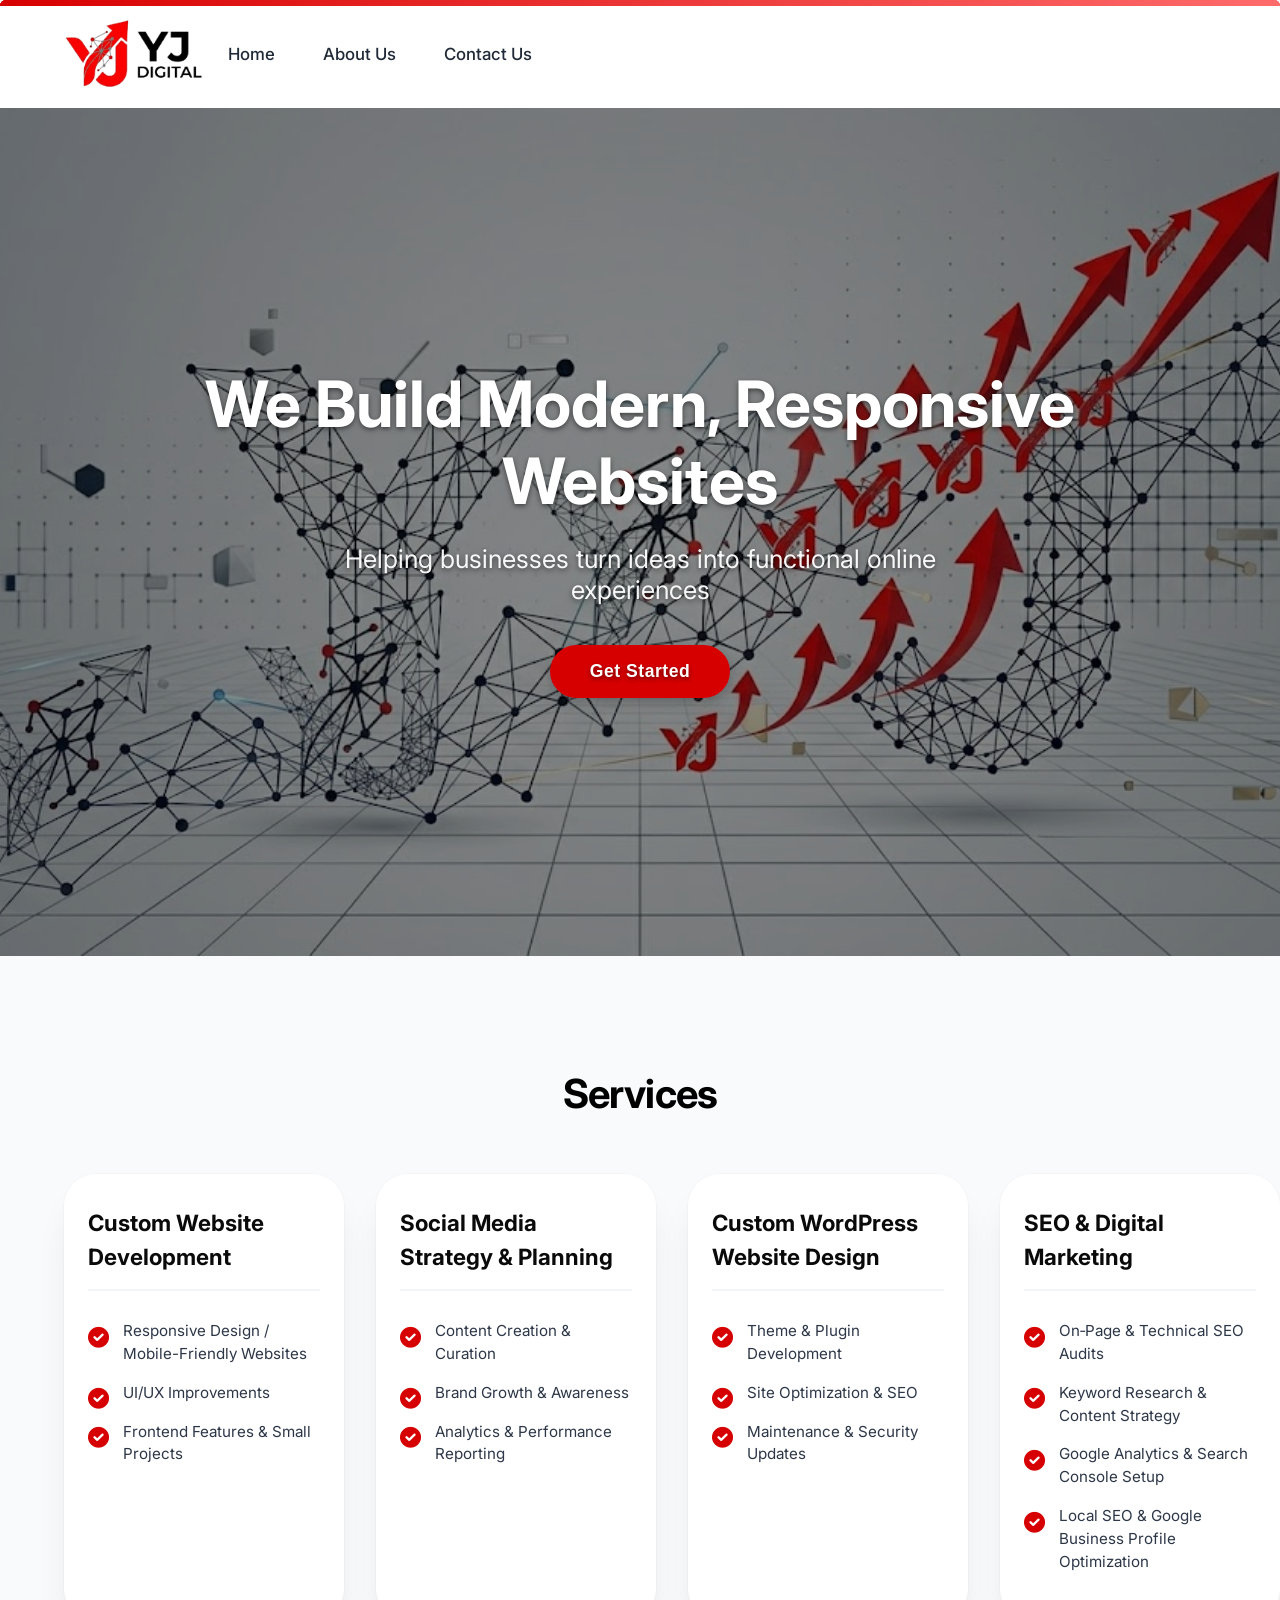
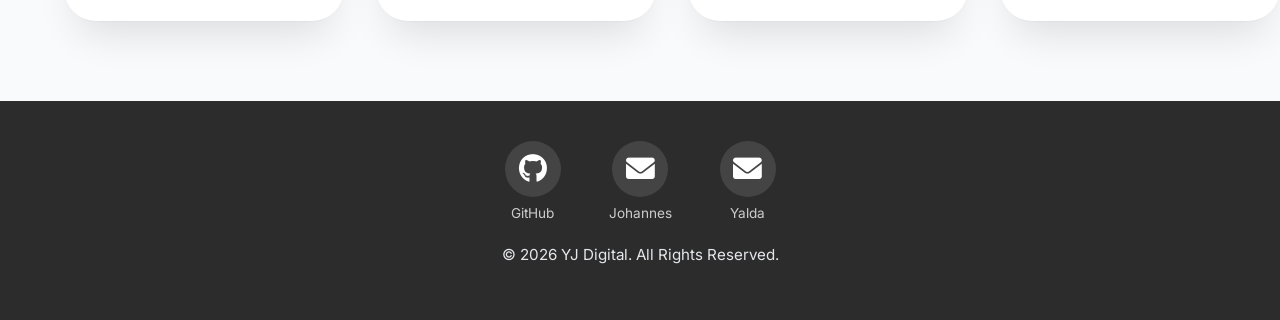
<file: index.html>
<!DOCTYPE html>
<html lang="en">

<head>
    <meta charset="UTF-8">
    <meta name="viewport" content="width=device-width, initial-scale=1.0">
    <link rel="stylesheet" href="styles.css">
    <link rel="stylesheet" href="https://cdnjs.cloudflare.com/ajax/libs/font-awesome/6.0.0-beta3/css/all.min.css">
    <title>YJ Digital</title>
</head>

<body>
    <header>
        <nav class="navbar">
            <div class="navbar-title-and-logo">
                <img src="images/LOGO.png" alt="" class="logo"> 
                <ul>
                    <li class="nav-titles"><a href="../index.html">Home</a></li>
                    <li><a href="pages/about-us.html">About Us</a></li>
                    <li><a href="pages/contact-us.html">Contact Us</a></li>
                </ul>
            </div>
        </nav>
    </header>

    <main>
        <section class="hero">
            <img src="images/HERO.jpg" alt="YJ Digital logo">
            <h2>We Build Modern, Responsive Websites</h2>
            <p class="hero-subtext">Helping businesses turn ideas into functional online experiences</p>
            <button class="hero-cta" onclick="window.location.href='pages/contact-us.html'">Get Started</button>
        </section>

        <section class="services">
            <h2>Services</h2>
            <div class="service-card-container">
                <div class="service-card">
                    <ul>
                        <li>Custom Website Development</li>
                        <li class="li-text">Responsive Design / Mobile-Friendly Websites</li>
                        <li>UI/UX Improvements</li>
                        <li>Frontend Features & Small Projects</li>
                    </ul>
                </div>
                <div class="service-card">
                    <ul>
                        <li>Social Media Strategy & Planning</li>
                        <li>Content Creation & Curation</li>
                        <li>Brand Growth & Awareness</li>
                        <li>Analytics & Performance Reporting</li>
                    </ul>
                </div>

                <div class="service-card">
                    <ul>
                        <li>Custom WordPress Website Design</li>
                        <li>Theme & Plugin Development</li>
                        <li>Site Optimization & SEO</li>
                        <li>Maintenance & Security Updates</li>
                    </ul>
                </div>
                <div class="service-card">
                    <ul>
                        <li>SEO & Digital Marketing</li>
                        <li>On‑Page & Technical SEO Audits</li>
                        <li>Keyword Research & Content Strategy</li>
                        <li>Google Analytics & Search Console Setup</li>
                        <li>Local SEO & Google Business Profile Optimization</li>
                    </ul>
                </div>
            </div>
        </section>

        <!-- <section class="contact-us" id="contact">
            <h2>Contact Us</h2>
            <form>
                <input type="text" placeholder="Name" required>
                <input type="email" placeholder="Email" required>
                <textarea placeholder="Message" required></textarea>
                <button type="submit">Send Message</button>
            </form>
        </section> -->

    </main>
    <footer>
        <div class="footer-content">
            <div class="footer-social">
                <!-- GitHub (Johannes) -->
                <a href="https://github.com/johannesvihavainen" target="_blank" rel="noopener noreferrer"
                    class="social-link" aria-label="Johannes' GitHub">
                    <i class="fab fa-github"></i>
                    <span class="social-label">GitHub</span>
                </a>
                <!-- Email Johannes -->
                <a href="mailto:johannesvihavainen@outlook.com" class="social-link" aria-label="Email Johannes">
                    <i class="fas fa-envelope"></i>
                    <span class="social-label">Johannes</span>
                </a>
                <!-- Email Yalda -->
                <a href="mailto:yaldaaghasi.y.i@gmail.com" class="social-link" aria-label="Email Yalda">
                    <i class="fas fa-envelope"></i>
                    <span class="social-label">Yalda</span>
                </a>
            </div>
            <p>© 2026 YJ Digital. All Rights Reserved.</p>
        </div>
    </footer>
    <script src="script.js"></script>
</body>

</html>
</file>
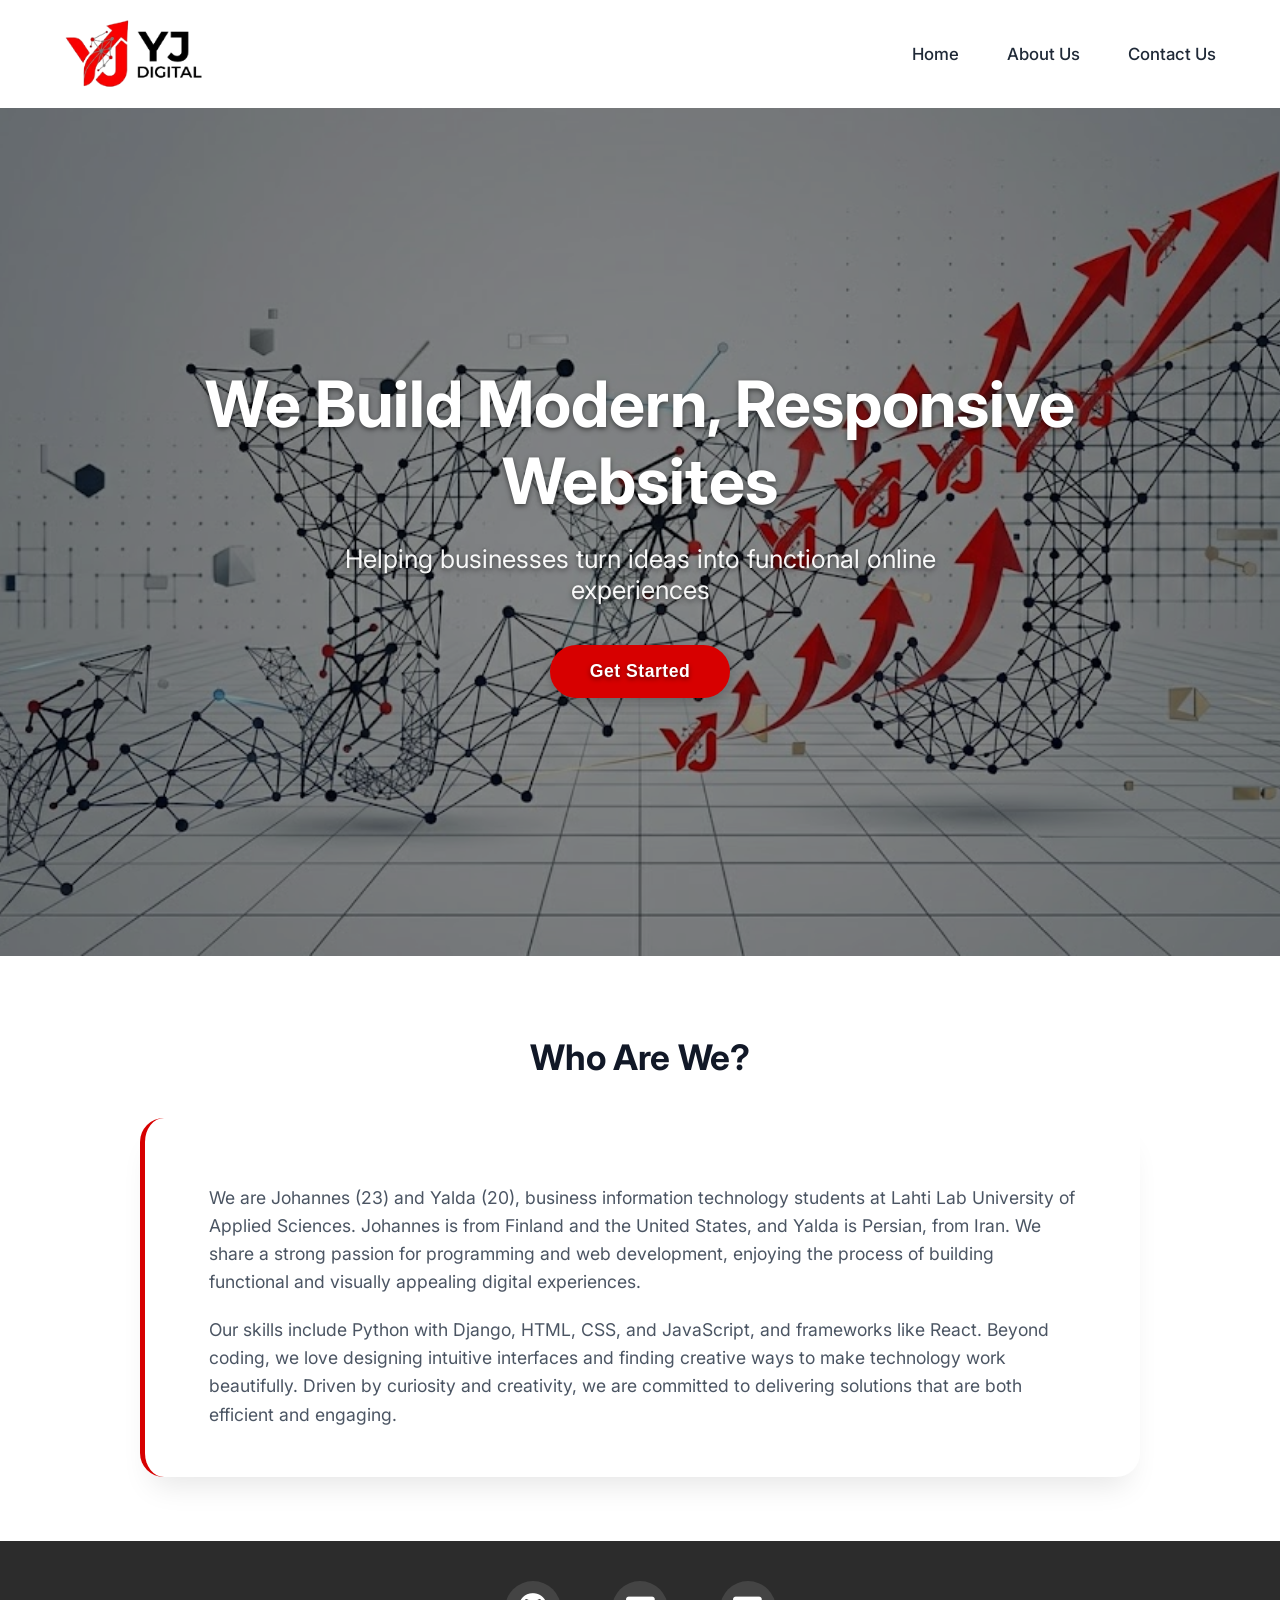
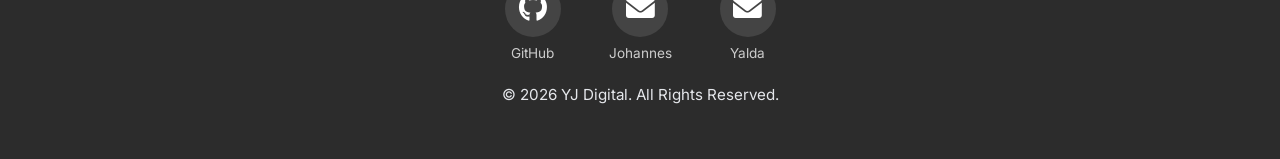
<file: pages/about-us.html>
<!DOCTYPE html>
<html lang="en">

<head>
    <meta charset="UTF-8">
    <meta name="viewport" content="width=device-width, initial-scale=1.0">
    <link rel="stylesheet" href="../styles.css">
    <link rel="stylesheet" href="https://cdnjs.cloudflare.com/ajax/libs/font-awesome/6.0.0-beta3/css/all.min.css">
    <title>YJ Digital</title>
</head>

<body>
    <header>
        <nav class="navbar">
            <div class="navbar-title-and-logo">
                <img src="../images/LOGO.png" alt="" class="logo">
            </div>
            <ul>
                <li><a href="../index.html">Home</a></li>
                <li><a href="about-us.html">About Us</a></li>
                <li><a href="contact-us.html">Contact Us</a></li>
            </ul>
        </nav>
    </header>

    <main>
        <section class="hero">
            <img src="../images/HERO.jpg" alt="YJ Digital logo">
            <h2>We Build Modern, Responsive Websites</h2>
            <p class="hero-subtext">Helping businesses turn ideas into functional online experiences</p>
            <button class="hero-cta" onclick="window.location.href='../index.html'">Get Started</button>
        </section>


        <section class="about-us about-us-2">
            <h2>Who Are We?</h2>
            <div class="about-us-card">
                <p>We are Johannes (23) and Yalda (20), business information technology students at Lahti Lab University
                    of Applied Sciences. Johannes is from Finland and the United States, and Yalda is Persian, from
                    Iran. We share a strong passion for programming and web development, enjoying the process of
                    building functional and visually appealing digital experiences.</p>
                <p>Our skills include Python with Django, HTML, CSS, and JavaScript, and frameworks like React. Beyond
                    coding, we love designing intuitive interfaces and finding creative ways to make technology work
                    beautifully. Driven by curiosity and creativity, we are committed to delivering solutions that are
                    both efficient and engaging.</p>
            </div>
        </section>
    </main>

    <footer>
        <div class="footer-content">
            <div class="footer-social">
                <!-- GitHub (Johannes) -->
                <a href="https://github.com/johannesvihavainen" target="_blank" rel="noopener noreferrer"
                    class="social-link" aria-label="Johannes' GitHub">
                    <i class="fab fa-github"></i>
                    <span class="social-label">GitHub</span>
                </a>
                <!-- Email Johannes -->
                <a href="mailto:johannesvihavainen@outlook.com" class="social-link" aria-label="Email Johannes">
                    <i class="fas fa-envelope"></i>
                    <span class="social-label">Johannes</span>
                </a>
                <!-- Email Yalda -->
                <a href="mailto:yaldaaghasi.y.i@gmail.com" class="social-link" aria-label="Email Yalda">
                    <i class="fas fa-envelope"></i>
                    <span class="social-label">Yalda</span>
                </a>
            </div>
            <p>© 2026 YJ Digital. All Rights Reserved.</p>
        </div>
    </footer>

</body>

</html>
</file>
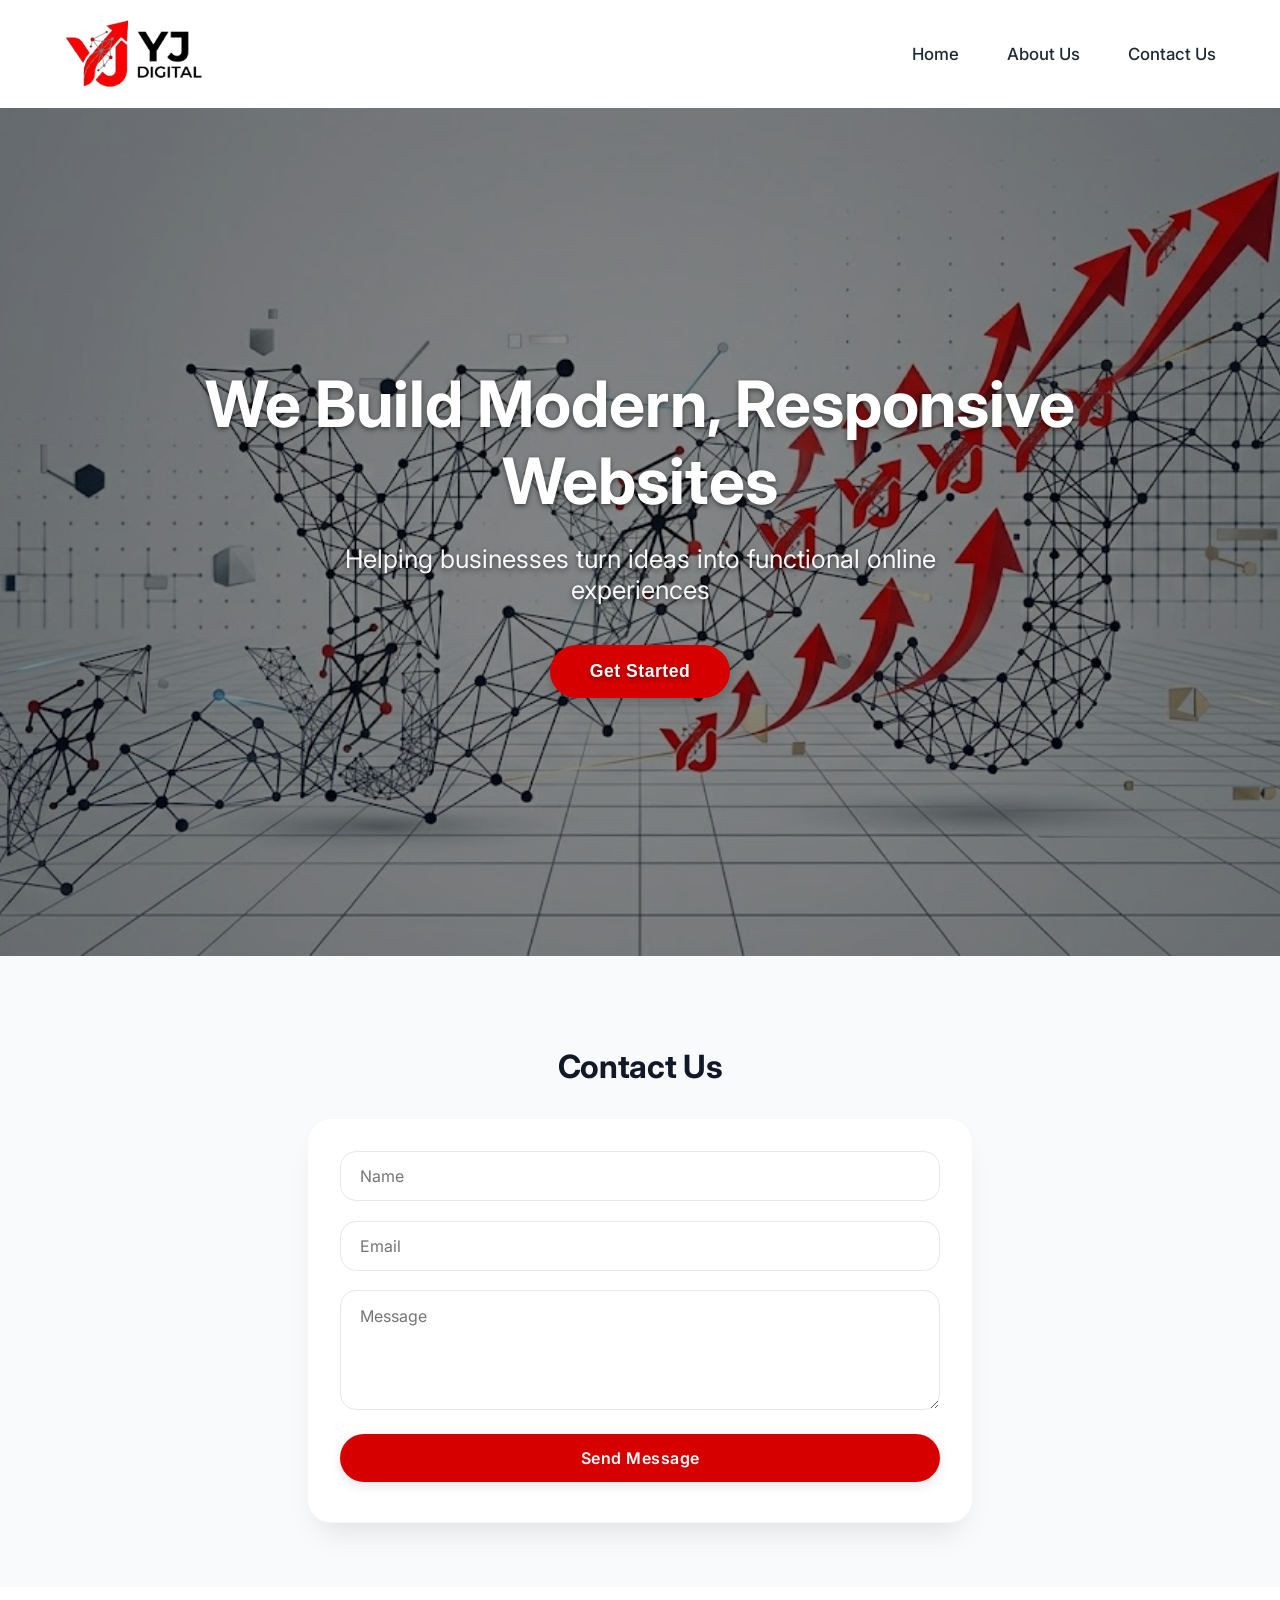
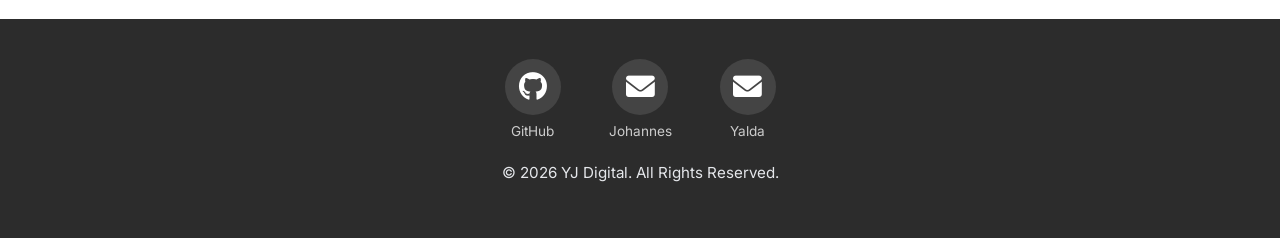
<file: pages/contact-us.html>
<!DOCTYPE html>
<html lang="en">

<head>
    <meta charset="UTF-8">
    <meta name="viewport" content="width=device-width, initial-scale=1.0">
    <link rel="stylesheet" href="../styles.css">
    <link rel="stylesheet" href="https://cdnjs.cloudflare.com/ajax/libs/font-awesome/6.0.0-beta3/css/all.min.css">
    <title>YJ Digital</title>
</head>

<body>
    <header>
        <nav class="navbar">
            <div class="navbar-title-and-logo">
                <img src="../images/LOGO.png" alt="" class="logo">
            </div>
            <ul>
                <li><a href="../index.html">Home</a></li>
                <li><a href="about-us.html">About Us</a></li>
                <li><a href="contact-us.html">Contact Us</a></li>
            </ul>
        </nav>
    </header>

    <main>
        <section class="hero">
            <img src="../images/HERO.jpg" alt="YJ Digital logo">
            <h2>We Build Modern, Responsive Websites</h2>
            <p class="hero-subtext">Helping businesses turn ideas into functional online experiences</p>
            <button class="hero-cta" onclick="window.location.href='../index.html'">Get Started</button>
        </section>

        <section class="contact-us contact-us-2" id="contact">
            <h2>Contact Us</h2>
            <form>
                <input type="text" placeholder="Name" required>
                <input type="email" placeholder="Email" required>
                <textarea placeholder="Message" required></textarea>
                <button type="submit">Send Message</button>
            </form>
        </section>
    </main>

    <footer>
        <div class="footer-content">
            <div class="footer-social">
                <!-- GitHub (Johannes) -->
                <a href="https://github.com/johannesvihavainen" target="_blank" rel="noopener noreferrer"
                    class="social-link" aria-label="Johannes' GitHub">
                    <i class="fab fa-github"></i>
                    <span class="social-label">GitHub</span>
                </a>
                <!-- Email Johannes -->
                <a href="mailto:johannesvihavainen@outlook.com" class="social-link" aria-label="Email Johannes">
                    <i class="fas fa-envelope"></i>
                    <span class="social-label">Johannes</span>
                </a>
                <!-- Email Yalda -->
                <a href="mailto:yaldaaghasi.y.i@gmail.com" class="social-link" aria-label="Email Yalda">
                    <i class="fas fa-envelope"></i>
                    <span class="social-label">Yalda</span>
                </a>
            </div>
            <p>© 2026 YJ Digital. All Rights Reserved.</p>
        </div>
    </footer>
<script src="../script.js"></script>
</body>

</html>
</file>
<file: styles.css>
@import url('https://fonts.googleapis.com/css2?family=Inter:ital,opsz,wght@0,14..32,100..900;1,14..32,100..900&display=swap');

*::before,
*::after {
    box-sizing: inherit;
}

html {
    box-sizing: border-box;
}

body {
    margin: 0;
    padding: 0;
    min-height: 100vh;
    font-family: "Inter", sans-serif;
     display: flex;
    flex-direction: column;
}

main {
    flex: 1;
}
nav {
    padding: 0.8rem;
    display: flex;
    align-items: center;
    justify-content: space-around;
    gap: 2rem;
}

nav ul {
    display: flex;
    gap: 1rem;
    list-style: none;
    margin: 0;
    padding: 0;
}

nav ul a {
    text-decoration: none;
    color: #1f2937;
}

.navbar-title-and-logo {
    display: flex;
    align-items: center;
    font-weight: bold;
}

.logo {
    width: 100px;
    padding: 0;
    /* margin-left: -2.5rem; */
    padding-right: 1.5rem;
}

/* Hero Section: Centers text on top of the image */
.hero {
    position: relative;
    /* Establish positioning context for absolute children */
    display: flex;
    flex-direction: column;
    justify-content: center;
    /* Vertical centering */
    align-items: center;
    /* Horizontal centering */
    text-align: center;
    min-height: 20vh;
    /* Full viewport height, adjust as needed */
    padding: 2rem;
    overflow: hidden;
    /* Ensures image doesn't overflow rounded corners (if any) */
}

/* Background Image: Covers entire hero section */
.hero img {
    position: absolute;
    top: 0;
    left: 0;
    width: 100%;
    height: 100%;
    object-fit: cover;
    /* Image covers container without distortion */
    z-index: 0;
    /* Place behind text */
}

/* Optional: Dark overlay to improve text readability */
.hero::before {
    content: '';
    position: absolute;
    top: 0;
    left: 0;
    width: 100%;
    height: 100%;
    background: rgba(0, 0, 0, 0.45);
    /* Semi-transparent dark overlay */
    z-index: 1;
}

/* Text & Button Styles (appear above the image and overlay) */
.hero h2,
.hero .hero-subtext,
.hero .hero-cta {
    position: relative;
    z-index: 2;
    /* Ensure they sit on top of image + overlay */
    color: white;
    text-shadow: 0 2px 5px rgba(0, 0, 0, 0.5);
    margin: 0.5rem 0;
}

.hero h2 {
    font-size: clamp(1.8rem, 5vw, 3.5rem);
    font-weight: 700;
    max-width: 90%;
    line-height: 1.2;
}

.hero .hero-subtext {
    font-size: clamp(1rem, 4vw, 1.3rem);
    opacity: 0.95;
    max-width: 600px;
    margin-bottom: 1.5rem;
}

.hero .hero-cta {
    background: #d70000;
    border: none;
    color: white;
    font-size: 1rem;
    font-weight: 600;
    padding: 0.9rem 2rem;
    border-radius: 40px;
    cursor: pointer;
    transition: all 0.25s ease;
    box-shadow: 0 4px 12px rgba(0, 0, 0, 0.2);
    letter-spacing: 0.5px;
    margin-top: 0.5rem;
}

.hero .hero-cta:hover {
    background: #f30000;
    transform: scale(1.02);
    box-shadow: 0 8px 20px rgba(0, 0, 0, 0.25);
}

/* Professional service cards */
.services {
    padding: 3rem 1rem;
    background: #f9fafb;
    /* subtle background to separate section */
}

.services h2 {
    text-align: center;
}

.service-card-container {
    display: grid;
    grid-template-columns: repeat(auto-fill, minmax(280px, 1fr));
    gap: 2rem;
    max-width: 1200px;
    margin: 0 auto;
    width: 100%;
}

.service-card {
    background: white;
    border-radius: 1rem;
    /* larger, modern radius */
    box-shadow: 0 10px 20px -5px rgba(0, 0, 0, 0.05), 0 0 0 1px rgba(0, 0, 0, 0.02);
    transition: transform 0.2s ease, box-shadow 0.2s ease;
    overflow: hidden;
    display: flex;
    flex-direction: column;
    padding: 1rem;
    font-size: 1.2rem;
    line-height: 1.6;
}

/* Optional: add a subtle top accent border */
.service-card {
    border-left: 4px solid #d70000;
    /* use your brand color */
}

/* Hover effect – professional lift */
.service-card:hover {
    transform: translateY(-6px);
    box-shadow: 0 20px 30px -12px rgba(0, 0, 0, 0.15), 0 0 0 1px rgba(0, 0, 0, 0.03);
}

/* Inner content styling – adjust based on your actual HTML */
.service-card h3 {
    font-size: 1.4rem;
    font-weight: 600;
    margin: 0 0 0.5rem 0;
    color: #111827;
}

.service-card p {
    font-size: 0.95rem;
    line-height: 1.5;
    color: #4b5563;
    margin: 0 0 1.25rem 0;
    flex-grow: 1;
}

/* Optional icon/image style (if you add an icon inside the card) */
.service-card .card-icon {
    width: 48px;
    height: 48px;
    margin-bottom: 1rem;
    color: #d70000;
    /* or use an actual SVG/image */
}

/* CTA link/button inside card */
.service-card .card-link {
    text-decoration: none;
    font-weight: 500;
    color: #d70000;
    display: inline-flex;
    align-items: center;
    gap: 0.3rem;
    transition: gap 0.2s;
}

.service-card .card-link:hover {
    gap: 0.6rem;
    color: #b00000;
}
.service-card ul {
    list-style: none;
    margin: 0;
    padding: 0;
}

.service-card li {
    position: relative;
    padding-left: 2rem;
    margin-bottom: 0.75rem;
    line-height: 1.5;
    color: #374151;
    font-weight: 400;
}

/* First list item becomes the card title */
.service-card li:first-child {
    font-size: 1.3rem;
    font-weight: 700;
    color: #111827;
    padding-left: 0;
    margin-bottom: 1.2rem;
    border-bottom: 2px solid #f1f5f9;
    padding-bottom: 0.75rem;
}

.service-card li:first-child::before {
    display: none; /* no bullet on title */
}

/* Custom bullet using Font Awesome check-circle (already available) */
.service-card li:not(:first-child)::before {
    content: "\f058"; /* fa-check-circle */
    font-family: "Font Awesome 6 Free";
    font-weight: 900;
    position: absolute;
    left: 0;
    color: #d70000;
    font-size: 1rem;
}

/* Special case for .li-text if needed */
.service-card li.li-text {
    max-width: none;
}
/* Remove any old list-based text constraint if not needed */
.li-text {
    max-width: none;
    /* override old 300px limit */
}

/* ===== CONTACT US SECTION ===== */
.contact-us {
    padding: 4rem 1.5rem;
    background: #f9fafb;
    /* same subtle background as services */
    text-align: center;
    margin-top: -4.5rem
}

.contact-us h2 {
    font-size: 2rem;
    font-weight: 700;
    color: #111827;
    margin-bottom: 2rem;
    letter-spacing: -0.01em;
}

/* Form container – card style */
.contact-us form {
    max-width: 600px;
    margin: 0 auto;
    background: white;
    padding: 2rem 2rem 2.5rem;
    border-radius: 1.5rem;
    box-shadow: 0 20px 30px -12px rgba(0, 0, 0, 0.1);
    border: 1px solid rgba(0, 0, 0, 0.03);
    transition: transform 0.2s ease, box-shadow 0.2s ease;
}

.contact-us form:hover {
    transform: translateY(-4px);
    box-shadow: 0 25px 35px -14px rgba(0, 0, 0, 0.15);
}

/* Input fields */
.contact-us input,
.contact-us textarea {
    width: 100%;
    padding: 0.9rem 1.2rem;
    margin-bottom: 1.2rem;
    border: 1px solid #e5e7eb;
    border-radius: 1rem;
    font-family: "Inter", sans-serif;
    font-size: 1rem;
    transition: all 0.2s ease;
    background-color: #fff;
    box-sizing: border-box;
}

.contact-us input:focus,
.contact-us textarea:focus {
    outline: none;
    border-color: #d70000;
    box-shadow: 0 0 0 3px rgba(215, 0, 0, 0.1);
}

.contact-us textarea {
    min-height: 120px;
    resize: vertical;
}

/* Submit button – matches hero CTA style */
.contact-us button {
    background: #d70000;
    border: none;
    color: white;
    font-size: 1rem;
    font-weight: 600;
    padding: 0.9rem 2rem;
    border-radius: 40px;
    cursor: pointer;
    transition: all 0.25s ease;
    box-shadow: 0 4px 12px rgba(0, 0, 0, 0.1);
    letter-spacing: 0.5px;
    width: 100%;
    font-family: "Inter", sans-serif;
}

.contact-us button:hover {
    background: #b00000;
    transform: scale(1.01);
    box-shadow: 0 8px 20px rgba(0, 0, 0, 0.15);
}

/* Responsive adjustments */
@media (max-width: 640px) {
    .contact-us {
        padding: 3rem 1rem;
    }

    .contact-us form {
        padding: 1.5rem;
    }

    .contact-us h2 {
        font-size: 1.8rem;
    }
}

/* Social links container (already present) */
.footer-social {
    display: flex;
    justify-content: center;
    gap: 2rem;
    margin-bottom: 1.5rem;
    flex-wrap: wrap;
}

/* Each link is a column with icon + label */
.social-link {
    display: flex;
    flex-direction: column;
    align-items: center;
    text-decoration: none;
    gap: 0.5rem;
}

/* Icon circle styling (applies to both GitHub and envelope) */
.social-link i,
.social-link .email-icon {
    display: inline-flex;
    align-items: center;
    justify-content: center;
    width: 48px;
    height: 48px;
    font-size: 1.6rem;
    background-color: #444;
    color: white;
    border-radius: 50%;
    transition: all 0.2s ease;
}

/* Hover effect for the icon */
.social-link:hover i,
.social-link:hover .email-icon {
    background-color: #d70000;
    transform: translateY(-3px);
}

/* Text label under each icon */
.social-label {
    font-size: 0.75rem;
    color: #ccc;
    transition: color 0.2s ease;
    font-weight: 400;
}

.social-link:hover .social-label {
    color: #d70000;
}

/* Remove old specific .email-icon and .footer-social a overrides if they conflict */
/* You can keep or delete the previous .email-icon and .footer-social a rules */

/* Keep your existing footer background */
footer {
    background-color: #2C2C2C;
    padding: 2rem 1rem;
    text-align: center;
    color: #e5e7eb;
}

.contact-us-2 {
    margin-top: 0rem;
    margin-bottom: 2rem;
}
/* About Us Section – Single Card */
.about-us {
    max-width: 900px;
    margin: 3rem auto;
    padding: 0 1.5rem;
}
.about-us-2 {
    margin-bottom: 4rem !important;
}

.about-us h2 {
    text-align: center;
    font-size: 2rem;
    font-weight: 700;
    color: #111827;
    margin-bottom: 2rem;
    letter-spacing: -0.01em;
}

/* Single card wrapper for both paragraphs */
.about-us-card {
    background: white;
    border-radius: 1.5rem;
    box-shadow: 0 20px 30px -12px rgba(0, 0, 0, 0.1);
    border-left: 5px solid #d70000;
    padding: 2rem 2rem 2rem 2.5rem;
    transition: transform 0.2s ease, box-shadow 0.2s ease;
}

.about-us-card:hover {
    transform: translateY(-5px);
    box-shadow: 0 25px 35px -14px rgba(0, 0, 0, 0.15);
}

.about-us-card p {
    font-size: 1rem;
    line-height: 1.6;
    color: #4b5563;
    margin-bottom: 1.25rem;
}

.about-us-card p:last-child {
    margin-bottom: 0;
}

/* Responsive adjustments */
@media (max-width: 640px) {
    .about-us-card {
        padding: 1.5rem;
    }
    .about-us h2 {
        font-size: 1.6rem;
    }
}

/* ===== DESKTOP & TABLET ENHANCEMENTS ===== */
@media (min-width: 768px) {
  /* ---------- Navigation ---------- */
  nav {
    padding: 1rem 2.5rem;
    max-width: 1280px;
    margin: 0 auto;
    justify-content: space-between;
  }

  .logo {
    width: 120px; /* slightly larger on desktop */
  }

  nav ul {
    gap: 2.5rem;
  }

  nav ul a {
    font-weight: 500;
    font-size: 1.05rem;
    transition: color 0.2s ease;
  }

  nav ul a:hover {
    color: #d70000;
  }

  /* ---------- Hero Section ---------- */
  .hero {
    min-height: 70vh;
    padding: 4rem 2rem;
  }

  .hero h2 {
    max-width: 800px;
    margin-bottom: 1rem;
  }

  .hero .hero-subtext {
    max-width: 700px;
    font-size: 1.4rem;
    margin-bottom: 2rem;
  }

  .hero .hero-cta {
    font-size: 1.1rem;
    padding: 1rem 2.5rem;
  }

  /* ---------- Services Grid (Desktop Enhanced) ---------- */
.services {
  padding: 5rem 2rem;
}

.services h2 {
  font-size: 2.5rem;
  margin-bottom: 3.5rem;
  font-weight: 700;
  letter-spacing: -0.02em;
}

.service-card-container {
  gap: 2.5rem;
  max-width: 1200px;
}

.service-card {
  padding: 2.2rem 2rem;
  font-size: 1.1rem;
  text-align: left;
  border-radius: 1.5rem;
  box-shadow: 0 20px 30px -10px rgba(0, 0, 0, 0.08), 0 0 0 1px rgba(0, 0, 0, 0.02);
  transition: all 0.25s ease;
  /* Remove the left border if you prefer the top gradient we'll add later */
  border-left: none;
}

/* Top gradient accent (replaces left border) */
.service-card::after {
  content: "";
  position: absolute;
  top: 0;
  left: 0;
  right: 0;
  height: 6px;
  background: linear-gradient(90deg, #d70000 0%, #ff6b6b 100%);
  border-radius: 1.5rem 1.5rem 0 0;
}

.service-card:hover::after {
  height: 8px;
  background: #d70000;
}

/* List styling */
.service-card ul {
  list-style: none;
  margin: 0;
  padding: 0;
}

.service-card li {
  position: relative;
  padding-left: 2.2rem;
  margin-bottom: 0.9rem;
  line-height: 1.5;
  color: #2d3748;
  font-weight: 400;
  font-size: 1.05rem;
}

/* First item becomes card title */
.service-card li:first-child {
  font-size: 1.5rem;
  font-weight: 700;
  color: #0a0a0a;
  padding-left: 0;
  margin-bottom: 1.5rem;
  padding-bottom: 0.9rem;
  border-bottom: 2px solid #f1f5f9;
}

.service-card li:first-child::before {
  display: none;
}

/* Checkmark icon for all other list items */
.service-card li:not(:first-child)::before {
  content: "\f058"; /* fa-check-circle */
  font-family: "Font Awesome 6 Free";
  font-weight: 900;
  position: absolute;
  left: 0;
  top: 0.1rem;
  color: #d70000;
  font-size: 1.2rem;
}

/* Ensure the special li-text class doesn't break anything */
.service-card li.li-text {
  max-width: none;
}
  /* ---------- About Us ---------- */
  .about-us {
    margin: 5rem auto;
    padding: 0 2rem;
  }

  .about-us h2 {
    font-size: 2.2rem;
    margin-bottom: 2.5rem;
  }

  .about-us-card {
    padding: 2.5rem 3rem;
  }

  .about-us-card p {
    font-size: 1.1rem;
  }

  /* ---------- Footer ---------- */
  footer {
    padding: 2.5rem 1rem;
  }

  .footer-social {
    gap: 3rem;
  }

  .social-link i,
  .social-link .email-icon {
    width: 56px;
    height: 56px;
    font-size: 1.8rem;
  }

  .social-label {
    font-size: 0.85rem;
  }

  footer p {
    font-size: 0.95rem;
  }
}

/* ---------- LARGER DESKTOP FINE‑TUNING (≥1024px) ---------- */
@media (min-width: 1024px) {
  nav {
    padding: 1.2rem 4rem;
  }

  .logo {
    width: 140px;
  }

  nav ul {
    gap: 3rem;
  }

  .hero {
    min-height: 80vh;
  }

  .hero h2 {
    font-size: 4rem;
    max-width: 900px;
  }

  .hero .hero-subtext {
    font-size: 1.6rem;
  }

  /* ---------- Services Grid (Larger Desktop) ---------- */
.service-card-container {
  max-width: 1600px;
  display: flex;
  gap: 3rem;
}

.service-card {
  padding: 2.8rem 2.5rem;
  border-radius: 2rem;
  box-shadow: 0 25px 40px -14px rgba(0, 0, 0, 0.12), 0 0 0 1px rgba(0, 0, 0, 0.02);
}

.service-card li {
  font-size: 1.1rem;
  margin-bottom: 1rem;
}

.service-card li:first-child {
  font-size: 1.7rem;
  margin-bottom: 1.8rem;
  padding-bottom: 1rem;
}

.service-card li:not(:first-child)::before {
  font-size: 1.3rem;
}

/* Extra hover effect */
.service-card:hover {
  transform: translateY(-10px);
  box-shadow: 0 30px 50px -18px rgba(0, 0, 0, 0.18), 0 0 0 1px rgba(0, 0, 0, 0.03);
}

  .about-us {
    max-width: 1000px;
  }

  .about-us-card {
    padding: 3rem 4rem;
  }


  .about-us-card:hover {
    transform: translateY(-6px);
  }
  
}

/* ===== FIX FOR 4‑CARD LAYOUT BETWEEN 984px AND 1300px ===== */
@media (min-width: 984px) and (max-width: 1300px) {
  /* Override the flex display from the 1024px query */
  .service-card-container {
    display: grid;
    grid-template-columns: repeat(4, 1fr);
    gap: 2rem;
    max-width: 100%;
    padding: 0 2rem;
  }

  .service-card {
    padding: 2rem 1.5rem;
    font-size: 1rem;
  }

  .service-card li:first-child {
    font-size: 1.4rem;
  }

  .service-card li:not(:first-child) {
    font-size: 0.95rem;
  }
}

/* ===== FIX MOBILE WHITE SPACE UNDER FOOTER ===== */
@media (max-width: 768px) {
  /* Remove negative margin from contact-us to prevent layout shift */
  .contact-us {
    margin-top: 0;
  }

  /* Ensure body fills viewport properly on iOS */
  body {
    min-height: -webkit-fill-available;
  }

  html {
    height: -webkit-fill-available;
  }

  /* Alternative: use 100% instead of vh for better iOS handling */
  body {
    min-height: 100vh;
    min-height: -webkit-fill-available;
  }

  /* Remove any accidental bottom margin from last element */
  main > :last-child {
    margin-bottom: 0;
  }

  footer {
    margin-top: 0;
    padding-bottom: 1.5rem;
  }
}
</file>
